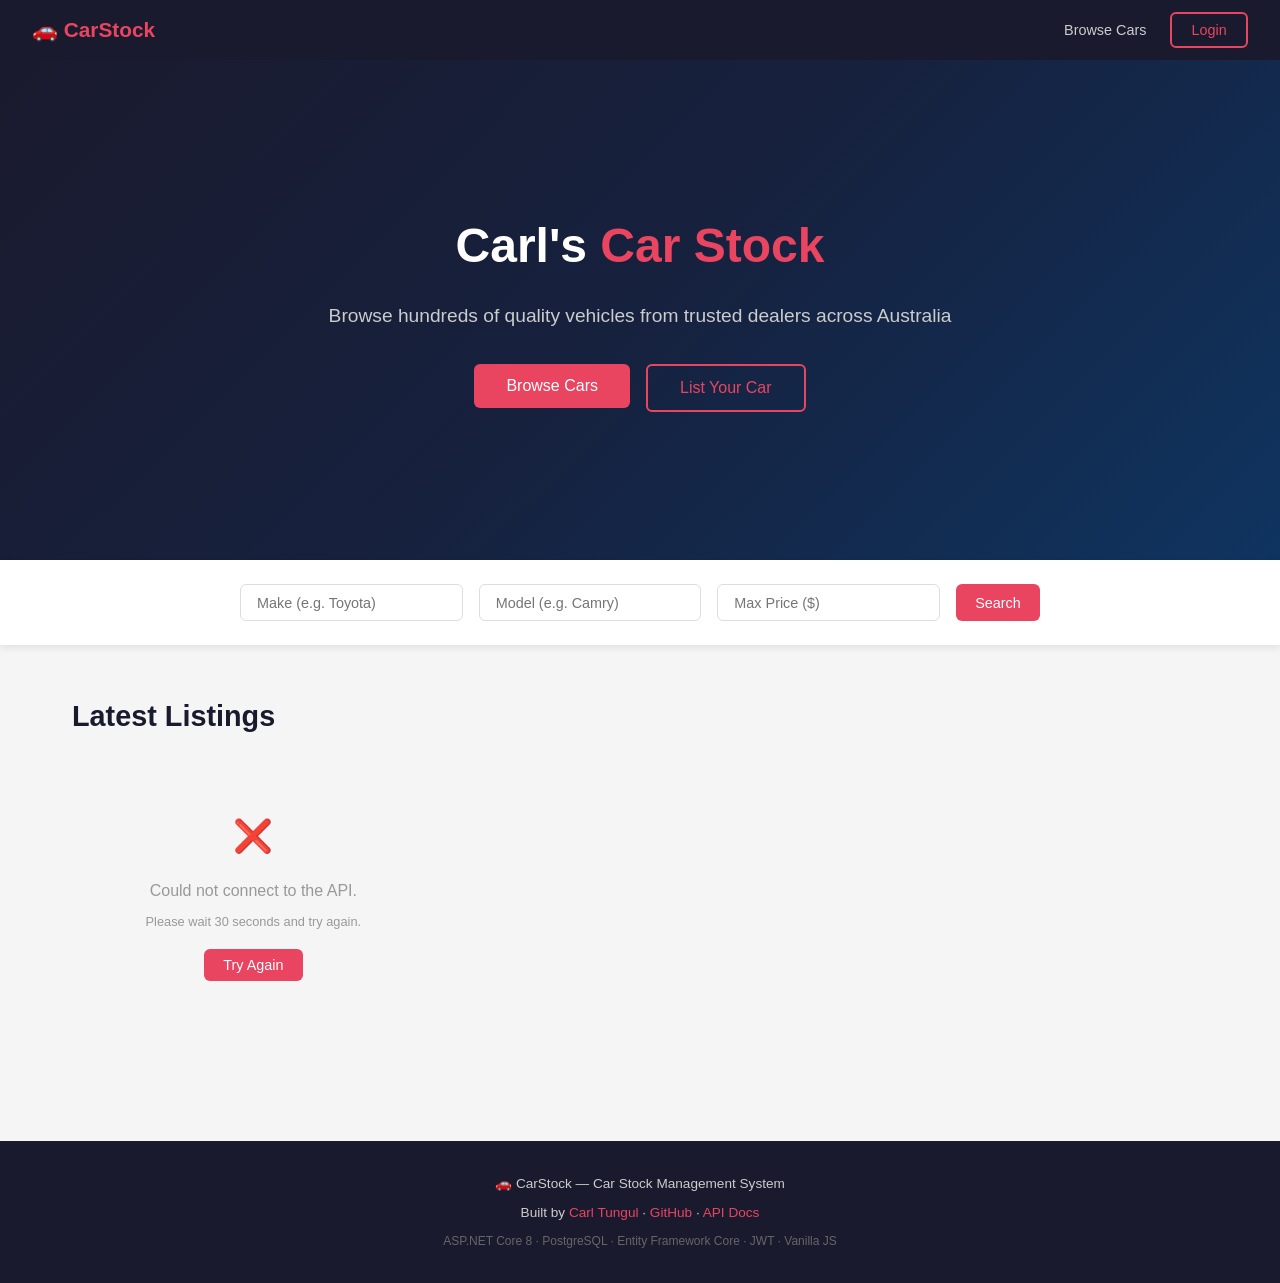
<file: frontend/index.html>
<!DOCTYPE html>
<html lang="en">
<head>
    <meta charset="UTF-8">
    <meta name="viewport" content="width=device-width, initial-scale=1.0">
    <title>CarStock — Find Your Next Car</title>
    <link rel="stylesheet" href="css/styles.css">
</head>
<body>

<!-- Navigation -->
<nav>
    <a class="nav-brand" href="index.html">🚗 CarStock</a>
    <ul class="nav-links">
        <li><a href="pages/cars.html">Browse Cars</a></li>

        <!-- Shown when NOT logged in -->
        <li id="nav-auth" style="display:flex;gap:1rem">
            <a href="pages/login.html"><button class="btn btn-outline">Login</button></a>
        </li>

        <!-- Shown when logged in -->
        <li id="nav-user" style="display:none;gap:1rem;align-items:center">
            <span id="nav-name" style="color:#ccc;font-size:0.9rem"></span>
            <a href="#" onclick="goToDashboard()">
                <button class="btn btn-secondary">Dashboard</button>
            </a>
            <button class="btn btn-danger" onclick="logout()">Logout</button>
        </li>
    </ul>
</nav>

<!-- API wake-up notice — shows while Render free tier wakes up -->
<div id="api-notice" style="display:none;background:#fff3cd;color:#856404;
    padding:10px 20px;text-align:center;font-size:0.9rem">
    ⏳ API is waking up from sleep — car listings will appear in about 30 seconds.
    Please wait...
</div>

<!-- Hero -->
<section class="hero">
    <h1>Carl's <span>Car Stock</span></h1>
    <p>Browse hundreds of quality vehicles from trusted dealers across Australia</p>
    <div class="hero-buttons">
        <a href="pages/cars.html">
            <button class="btn btn-primary" style="font-size:1rem;padding:0.8rem 2rem">
                Browse Cars
            </button>
        </a>
        <a href="pages/login.html">
            <button class="btn btn-outline" style="font-size:1rem;padding:0.8rem 2rem">
                List Your Car
            </button>
        </a>
    </div>
</section>

<!-- Search Bar -->
<div class="search-section">
    <div class="search-bar">
        <input type="text" id="search-make" placeholder="Make (e.g. Toyota)">
        <input type="text" id="search-model" placeholder="Model (e.g. Camry)">
        <input type="number" id="search-max-price" placeholder="Max Price ($)">
        <button class="btn btn-primary" onclick="searchCars()">Search</button>
    </div>
</div>

<!-- Featured Cars -->
<div class="section">
    <h2 class="section-title">Latest Listings</h2>
    <div class="cars-grid" id="cars-grid">
        <div class="loading">Loading cars...</div>
    </div>
</div>

<script src="js/api.js"></script>
<script src="js/auth.js"></script>
<script>
    // Run when page loads
    document.addEventListener('DOMContentLoaded', async () => {
        updateNav();
        await Promise.all([loadCars(), loadStats()]);
    });

    async function loadCars(params = {}) {
        const grid = document.getElementById('cars-grid');
        const notice = document.getElementById('api-notice');

        grid.innerHTML = `
            <div class="loading">
                <div style="font-size:2rem;margin-bottom:1rem">🚗</div>
                <div>Loading cars...</div>
                <div style="font-size:0.8rem;color:#999;margin-top:0.5rem">
                    First load may take 30 seconds while the server wakes up
                </div>
            </div>`;

        // Show wake-up notice after 5 seconds if still loading
        const noticeTimer = setTimeout(() => {
            if (notice) notice.style.display = 'block';
        }, 5000);

        try {
            const response = await apiGetCars({ ...params, pageSize: 6 });

            clearTimeout(noticeTimer);
            if (notice) notice.style.display = 'none';

            if (!response.ok) {
                grid.innerHTML = `
                    <div class="loading">
                        <div style="font-size:2rem;margin-bottom:1rem">⚠️</div>
                        <div>Failed to load cars.</div>
                        <button class="btn btn-primary" style="margin-top:1rem"
                            onclick="loadCars()">Try Again</button>
                    </div>`;
                return;
            }

            const data = await response.json();

            if (!data.items || data.items.length === 0) {
                grid.innerHTML = '<div class="loading">No cars found.</div>';
                return;
            }

            grid.innerHTML = data.items.map(car => createCarCard(car)).join('');

        } catch (err) {
            clearTimeout(noticeTimer);
            if (notice) notice.style.display = 'none';

            grid.innerHTML = `
                <div class="loading">
                    <div style="font-size:2rem;margin-bottom:1rem">❌</div>
                    <div>Could not connect to the API.</div>
                    <div style="font-size:0.8rem;color:#999;margin-top:0.5rem">
                        Please wait 30 seconds and try again.
                    </div>
                    <button class="btn btn-primary" style="margin-top:1rem"
                        onclick="loadCars()">Try Again</button>
                </div>`;
        }
    }

    async function loadStats() {
        try {
            const response = await apiGetCars({ pageSize: 1 });
            if (response.ok) {
                const data = await response.json();
                document.getElementById('stat-cars').textContent = data.totalCount;
            }
        } catch (err) {
            // silently fail — stats are just decorative
        }
    }

    function createCarCard(car) {
        const statusClass = `status-${car.status.toLowerCase()}`;
        return `
            <div class="car-card" onclick="window.location.href='pages/car-detail.html?id=${car.id}'">
                ${car.imageUrl
                    ? `<img src="${car.imageUrl}" alt="${car.make} ${car.model}" style="width:100%;height:180px;object-fit:cover">`
                    : `<div class="car-card-img">🚗</div>`
                }
                <div class="car-card-body">
                    <div class="car-card-title">${car.year} ${car.make} ${car.model}</div>
                    <div class="car-card-price">$${car.price.toLocaleString()}</div>
                    <div class="car-card-details">
                        <span>📍 ${car.colour}</span>
                        <span>📏 ${car.mileage.toLocaleString()} km</span>
                    </div>
                    <span class="status-badge ${statusClass}">${car.status}</span>
                </div>
            </div>
        `;
    }

    function searchCars() {
        const make = document.getElementById('search-make').value;
        const model = document.getElementById('search-model').value;
        const maxPrice = document.getElementById('search-max-price').value;

        // Build params — only include non-empty values
        const params = {};
        if (make) params.make = make;
        if (model) params.model = model;
        if (maxPrice) params.maxPrice = maxPrice;

        // Redirect to cars page with search params
        const query = new URLSearchParams(params).toString();
        window.location.href = `pages/cars.html${query ? '?' + query : ''}`;
    }

    function goToDashboard() {
        const role = getUserRole();
        if (role === 'Admin') window.location.href = 'pages/admin-dashboard.html';
        else if (role === 'Dealer') window.location.href = 'pages/dealer-dashboard.html';
        else window.location.href = 'pages/buyer-dashboard.html';
    }
</script>
<footer>
    <p>🚗 CarStock — Car Stock Management System</p>
    <p style="margin-top:0.5rem">
        Built by <a href="https://github.com/cjmt22" target="_blank">Carl Tungul</a> ·
        <a href="https://github.com/cjmt22/car-stock-management" target="_blank">GitHub</a> ·
        <a href="https://carstock-api.onrender.com" target="_blank">API Docs</a>
    </p>
    <p style="margin-top:0.5rem;font-size:0.75rem;color:#666">
        ASP.NET Core 8 · PostgreSQL · Entity Framework Core · JWT · Vanilla JS
    </p>
</footer>
</body>
</html>
</file>
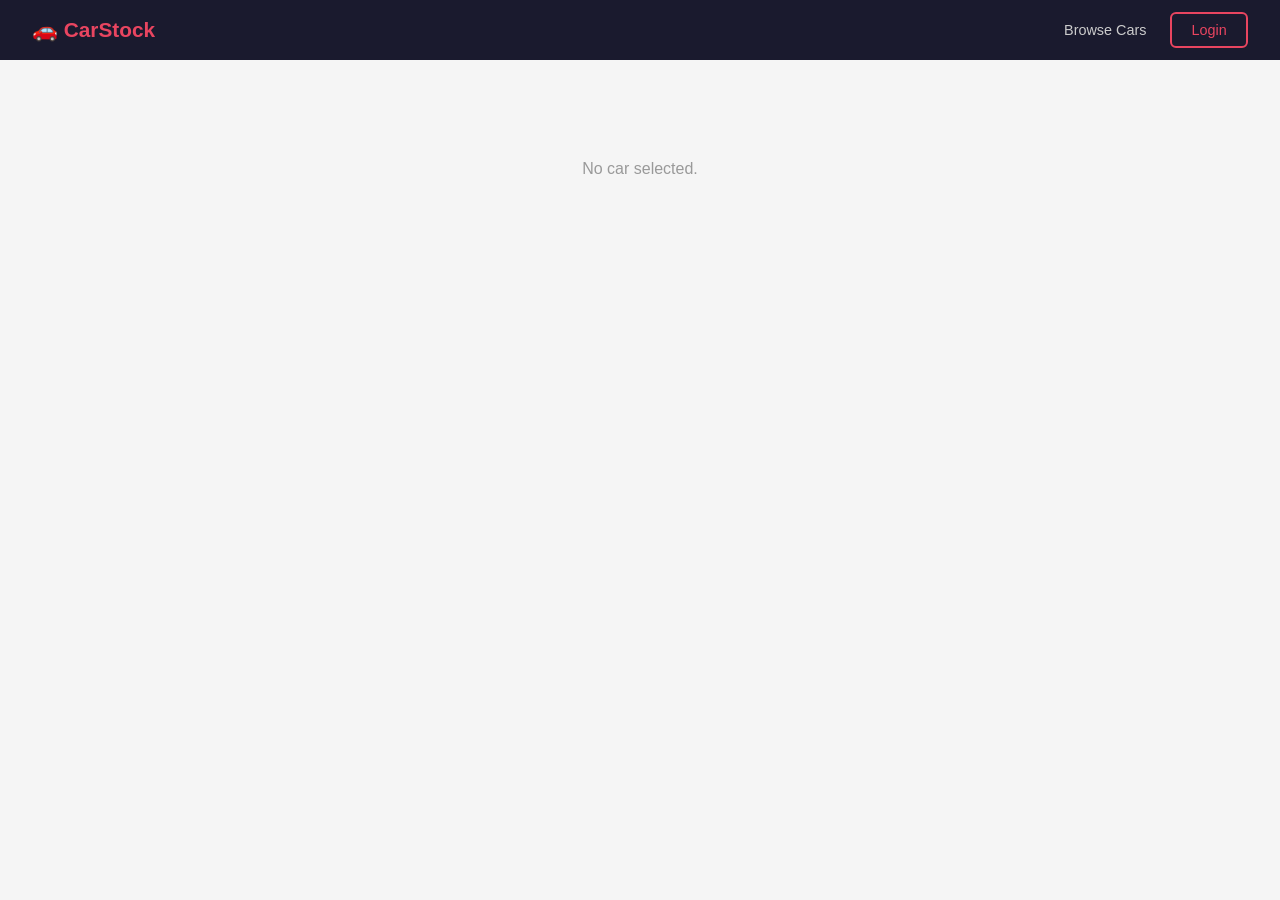
<file: frontend/pages/car-detail.html>
<!DOCTYPE html>
<html lang="en">
<head>
    <meta charset="UTF-8">
    <meta name="viewport" content="width=device-width, initial-scale=1.0">
    <title>CarStock — Car Detail</title>
    <link rel="stylesheet" href="../css/styles.css">
</head>
<body>

<nav>
    <a class="nav-brand" href="/car-stock-management/frontend/index.html">🚗 CarStock</a>
    <ul class="nav-links">
        <li><a href="cars.html">Browse Cars</a></li>
        <li id="nav-auth" style="display:flex;gap:1rem">
            <a href="login.html"><button class="btn btn-outline">Login</button></a>
        </li>
        <li id="nav-user" style="display:none;gap:1rem;align-items:center">
            <span id="nav-name" style="color:#ccc;font-size:0.9rem"></span>
            <button class="btn btn-danger" onclick="logout()">Logout</button>
        </li>
    </ul>
</nav>

<div class="section" id="car-detail">
    <div class="loading">Loading car details...</div>
</div>

<!-- Booking Form (shown only to logged-in Buyers) -->
<div class="form-container" id="booking-form" style="display:none">
    <div class="form-title">Book a Test Drive</div>
    <div id="booking-error" class="alert alert-error" style="display:none"></div>
    <div id="booking-success" class="alert alert-success" style="display:none"></div>

    <div class="form-group">
        <label>Preferred Date & Time</label>
        <input type="datetime-local" id="booking-date">
    </div>
    <div class="form-group">
        <label>Message to Dealer (optional)</label>
        <textarea id="booking-notes" rows="3"
            placeholder="Any special requests or questions..."></textarea>
    </div>
    <button class="btn btn-primary" style="width:100%" onclick="submitBooking()">
        Request Test Drive
    </button>
</div>

<script src="../js/api.js"></script>
<script src="../js/auth.js"></script>
<script>
    let currentCarId = null;

    document.addEventListener('DOMContentLoaded', async () => {
        updateNav();

        // Get car ID from URL: car-detail.html?id=1
        const params = new URLSearchParams(window.location.search);
        currentCarId = params.get('id');

        if (!currentCarId) {
            document.getElementById('car-detail').innerHTML =
                '<div class="loading">No car selected.</div>';
            return;
        }

        await loadCarDetail(currentCarId);

        // Show booking form only to logged-in Buyers
        if (isLoggedIn() && getUserRole() === 'Buyer') {
            document.getElementById('booking-form').style.display = 'block';
        }
    });

    async function loadCarDetail(id) {
        const container = document.getElementById('car-detail');

        try {
            const response = await apiGetCarById(id);
            if (!response.ok) {
                container.innerHTML = '<div class="loading">Car not found.</div>';
                return;
            }

            const car = await response.json();

            container.innerHTML = `
                <a href="cars.html" style="color:#e94560;font-size:0.9rem">← Back to listings</a>
                <div style="display:grid;grid-template-columns:1fr 1fr;gap:2rem;margin-top:1.5rem">
                    <div>
                        ${car.imageUrl
                            ? `<img src="${car.imageUrl}" alt="${car.make} ${car.model}"
                            style="width:100%;height:300px;object-fit:cover;border-radius:10px">`
                            : `<div style="width:100%;height:300px;background:linear-gradient(135deg,#1a1a2e,#0f3460);
                            border-radius:10px;display:flex;align-items:center;
                            justify-content:center;font-size:5rem">🚗</div>`
                        }
                    </div>
                    <div>
                        <h1 style="font-size:2rem;color:#1a1a2e;margin-bottom:0.5rem">
                            ${car.year} ${car.make} ${car.model}
                        </h1>
                        <div style="font-size:2rem;font-weight:700;color:#e94560;margin-bottom:1rem">
                            $${car.price.toLocaleString()}
                        </div>
                        <span class="status-badge status-${car.status.toLowerCase()}"
                            style="font-size:0.9rem;padding:4px 14px;margin-bottom:1rem;display:inline-block">
                            ${car.status}
                        </span>
                        <table style="width:100%;margin-top:1rem">
                            <tr><td style="color:#666;padding:6px 0">Colour</td>
                                <td style="font-weight:500">${car.colour}</td></tr>
                            <tr><td style="color:#666;padding:6px 0">Mileage</td>
                                <td style="font-weight:500">${car.mileage.toLocaleString()} km</td></tr>
                            <tr><td style="color:#666;padding:6px 0">Year</td>
                                <td style="font-weight:500">${car.year}</td></tr>
                            <tr><td style="color:#666;padding:6px 0">Dealer</td>
                                <td style="font-weight:500">${car.dealerName}</td></tr>
                        </table>
                        <div style="margin-top:1.5rem">
                            <div style="font-weight:600;margin-bottom:0.5rem">Description</div>
                            <p style="color:#555;line-height:1.7">${car.description}</p>
                        </div>
                        ${!isLoggedIn() ? `
                            <div style="margin-top:1.5rem">
                                <a href="login.html">
                                    <button class="btn btn-primary" style="width:100%;padding:0.8rem">
                                        Login to Book Test Drive
                                    </button>
                                </a>
                            </div>` : ''}
                    </div>
                </div>
            `;
        } catch (err) {
            container.innerHTML = '<div class="loading">Failed to load car details.</div>';
        }
    }

    async function submitBooking() {
        const dateInput = document.getElementById('booking-date').value;
        const notes = document.getElementById('booking-notes').value;
        const errorEl = document.getElementById('booking-error');
        const successEl = document.getElementById('booking-success');

        errorEl.style.display = 'none';
        successEl.style.display = 'none';

        if (!dateInput) {
            errorEl.textContent = 'Please select a date and time.';
            errorEl.style.display = 'block';
            return;
        }

        // Convert to UTC ISO string
        const bookingDate = new Date(dateInput).toISOString();

        try {
            const response = await apiCreateBooking(
                parseInt(currentCarId), bookingDate, notes);
            const data = await response.json();

            if (!response.ok) {
                errorEl.textContent = data.message || 'Booking failed.';
                errorEl.style.display = 'block';
                return;
            }

            successEl.textContent = 'Test drive booked! The dealer will review your request.';
            successEl.style.display = 'block';
            document.getElementById('booking-date').value = '';
            document.getElementById('booking-notes').value = '';

        } catch (err) {
            errorEl.textContent = 'Could not connect to the API.';
            errorEl.style.display = 'block';
        }
    }
</script>
</body>
</html>
</file>
<file: frontend/css/styles.css>
/* ─── Reset & Base ─── */
* {
    margin: 0;
    padding: 0;
    box-sizing: border-box;
}

body {
    font-family: 'Segoe UI', Tahoma, Geneva, Verdana, sans-serif;
    background-color: #f5f5f5;
    color: #333;
    line-height: 1.6;
}

a {
    text-decoration: none;
    color: inherit;
}

/* ─── Navigation ─── */
nav {
    background: #1a1a2e;
    color: white;
    padding: 0 2rem;
    display: flex;
    align-items: center;
    justify-content: space-between;
    height: 60px;
    position: sticky;
    top: 0;
    z-index: 100;
}

.nav-brand {
    font-size: 1.3rem;
    font-weight: 700;
    color: #e94560;
}

.nav-links {
    display: flex;
    gap: 1.5rem;
    list-style: none;
    align-items: center;
}

.nav-links a {
    color: #ccc;
    font-size: 0.9rem;
    transition: color 0.2s;
}

.nav-links a:hover {
    color: white;
}

/* ─── Buttons ─── */
.btn {
    padding: 0.5rem 1.2rem;
    border: none;
    border-radius: 6px;
    cursor: pointer;
    font-size: 0.9rem;
    font-weight: 500;
    transition: opacity 0.2s;
}

.btn:hover { opacity: 0.85; }

.btn-primary { background: #e94560; color: white; }
.btn-secondary { background: #16213e; color: white; }
.btn-success { background: #28a745; color: white; }
.btn-danger { background: #dc3545; color: white; }
.btn-outline {
    background: transparent;
    border: 2px solid #e94560;
    color: #e94560;
}

/* ─── Hero Section ─── */
.hero {
    background: linear-gradient(135deg, #1a1a2e 0%, #16213e 50%, #0f3460 100%);
    color: white;
    padding: 5rem 2rem;
    text-align: center;
}

.hero h1 {
    font-size: 3rem;
    margin-bottom: 1rem;
}

.hero h1 span { color: #e94560; }

.hero p {
    font-size: 1.2rem;
    color: #ccc;
    margin-bottom: 2rem;
}

.hero-buttons {
    display: flex;
    gap: 1rem;
    justify-content: center;
}

/* ─── Search Bar ─── */
.search-section {
    background: white;
    padding: 1.5rem 2rem;
    box-shadow: 0 2px 8px rgba(0,0,0,0.1);
}

.search-bar {
    display: flex;
    gap: 1rem;
    max-width: 800px;
    margin: 0 auto;
    flex-wrap: wrap;
}

.search-bar input,
.search-bar select {
    flex: 1;
    min-width: 140px;
    padding: 0.6rem 1rem;
    border: 1px solid #ddd;
    border-radius: 6px;
    font-size: 0.9rem;
}

/* ─── Car Grid ─── */
.section {
    padding: 3rem 2rem;
    max-width: 1200px;
    margin: 0 auto;
}

.section-title {
    font-size: 1.8rem;
    margin-bottom: 1.5rem;
    color: #1a1a2e;
}

.cars-grid {
    display: grid;
    grid-template-columns: repeat(auto-fill, minmax(280px, 1fr));
    gap: 1.5rem;
}

/* ─── Car Card ─── */
.car-card {
    background: white;
    border-radius: 10px;
    overflow: hidden;
    box-shadow: 0 2px 8px rgba(0,0,0,0.08);
    transition: transform 0.2s, box-shadow 0.2s;
    cursor: pointer;
}

.car-card:hover {
    transform: translateY(-4px);
    box-shadow: 0 8px 20px rgba(0,0,0,0.12);
}

.car-card-img {
    width: 100%;
    height: 180px;
    background: linear-gradient(135deg, #1a1a2e, #0f3460);
    display: flex;
    align-items: center;
    justify-content: center;
    color: white;
    font-size: 3rem;
}

.car-card-body {
    padding: 1rem;
}

.car-card-title {
    font-size: 1.1rem;
    font-weight: 600;
    color: #1a1a2e;
    margin-bottom: 0.3rem;
}

.car-card-price {
    font-size: 1.2rem;
    font-weight: 700;
    color: #e94560;
    margin-bottom: 0.5rem;
}

.car-card-details {
    font-size: 0.85rem;
    color: #666;
    display: flex;
    gap: 1rem;
}

.status-badge {
    display: inline-block;
    padding: 2px 10px;
    border-radius: 20px;
    font-size: 0.78rem;
    font-weight: 600;
    margin-top: 0.5rem;
}

.status-available { background: #d4edda; color: #155724; }
.status-reserved  { background: #fff3cd; color: #856404; }
.status-sold      { background: #f8d7da; color: #721c24; }

/* ─── Forms ─── */
.form-container {
    max-width: 480px;
    margin: 3rem auto;
    background: white;
    padding: 2rem;
    border-radius: 10px;
    box-shadow: 0 2px 16px rgba(0,0,0,0.1);
}

.form-title {
    font-size: 1.5rem;
    font-weight: 700;
    color: #1a1a2e;
    margin-bottom: 1.5rem;
    text-align: center;
}

.form-group {
    margin-bottom: 1rem;
}

.form-group label {
    display: block;
    font-size: 0.9rem;
    font-weight: 500;
    margin-bottom: 0.4rem;
    color: #444;
}

.form-group input,
.form-group select,
.form-group textarea {
    width: 100%;
    padding: 0.6rem 1rem;
    border: 1px solid #ddd;
    border-radius: 6px;
    font-size: 0.9rem;
    transition: border-color 0.2s;
}

.form-group input:focus,
.form-group select:focus,
.form-group textarea:focus {
    outline: none;
    border-color: #e94560;
}

.form-toggle {
    text-align: center;
    margin-top: 1rem;
    font-size: 0.9rem;
    color: #666;
}

.form-toggle a {
    color: #e94560;
    font-weight: 500;
}

/* ─── Dashboard ─── */
.dashboard {
    max-width: 1000px;
    margin: 2rem auto;
    padding: 0 2rem;
}

.dashboard-header {
    display: flex;
    justify-content: space-between;
    align-items: center;
    margin-bottom: 2rem;
}

.dashboard-title {
    font-size: 1.6rem;
    font-weight: 700;
    color: #1a1a2e;
}

/* ─── Tables ─── */
.table-container {
    background: white;
    border-radius: 10px;
    overflow: hidden;
    box-shadow: 0 2px 8px rgba(0,0,0,0.08);
    margin-bottom: 2rem;
}

.table-title {
    padding: 1rem 1.5rem;
    font-size: 1rem;
    font-weight: 600;
    color: #1a1a2e;
    border-bottom: 1px solid #eee;
}

table {
    width: 100%;
    border-collapse: collapse;
}

th {
    background: #f8f9fa;
    padding: 0.75rem 1rem;
    text-align: left;
    font-size: 0.85rem;
    color: #666;
    font-weight: 600;
}

td {
    padding: 0.75rem 1rem;
    border-top: 1px solid #f0f0f0;
    font-size: 0.9rem;
}

/* ─── Alerts ─── */
.alert {
    padding: 0.75rem 1rem;
    border-radius: 6px;
    margin-bottom: 1rem;
    font-size: 0.9rem;
}

.alert-error   { background: #f8d7da; color: #721c24; }
.alert-success { background: #d4edda; color: #155724; }

/* ─── Loading ─── */
.loading {
    text-align: center;
    padding: 3rem;
    color: #999;
    font-size: 1rem;
}

/* ─── Pagination ─── */
.pagination {
    display: flex;
    gap: 0.5rem;
    justify-content: center;
    margin-top: 2rem;
}

.page-btn {
    padding: 0.4rem 0.9rem;
    border: 1px solid #ddd;
    background: white;
    border-radius: 4px;
    cursor: pointer;
    font-size: 0.9rem;
}

.page-btn.active {
    background: #e94560;
    color: white;
    border-color: #e94560;
}

/* ─── Improved Car Card ─── */
.car-card-img img {
    transition: transform 0.3s ease;
}

.car-card:hover .car-card-img img {
    transform: scale(1.05);
}

.car-card-img {
    overflow: hidden;
}

/* ─── Hero improvements ─── */
.hero {
    min-height: 500px;
    display: flex;
    flex-direction: column;
    justify-content: center;
}

/* ─── Stats bar ─── */
.stats-bar {
    background: white;
    padding: 1.5rem 2rem;
    display: flex;
    justify-content: center;
    gap: 4rem;
    border-bottom: 1px solid #eee;
}

.stat-item {
    text-align: center;
}

.stat-number {
    font-size: 2rem;
    font-weight: 700;
    color: #e94560;
}

.stat-label {
    font-size: 0.85rem;
    color: #666;
    margin-top: 0.2rem;
}

/* ─── Footer ─── */
footer {
    background: #1a1a2e;
    color: #ccc;
    text-align: center;
    padding: 2rem;
    font-size: 0.85rem;
    margin-top: 4rem;
}

footer a {
    color: #e94560;
}

/* ─── Button loading state ─── */
.btn:disabled {
    opacity: 0.6;
    cursor: not-allowed;
}

/* ─── Form improvements ─── */
.form-container {
    box-shadow: 0 4px 24px rgba(0,0,0,0.12);
}

/* ─── Smooth page transitions ─── */
body {
    animation: fadeIn 0.3s ease;
}

@keyframes fadeIn {
    from { opacity: 0; transform: translateY(8px); }
    to   { opacity: 1; transform: translateY(0); }
}

/* ─── Mobile responsive ─── */
@media (max-width: 768px) {
    .hero h1 { font-size: 2rem; }
    .hero-buttons { flex-direction: column; align-items: center; }
    .cars-grid { grid-template-columns: 1fr; }
    .stats-bar { gap: 2rem; }
    nav { padding: 0 1rem; }
    .section { padding: 2rem 1rem; }
    .dashboard { padding: 0 1rem; }
}
</file>
